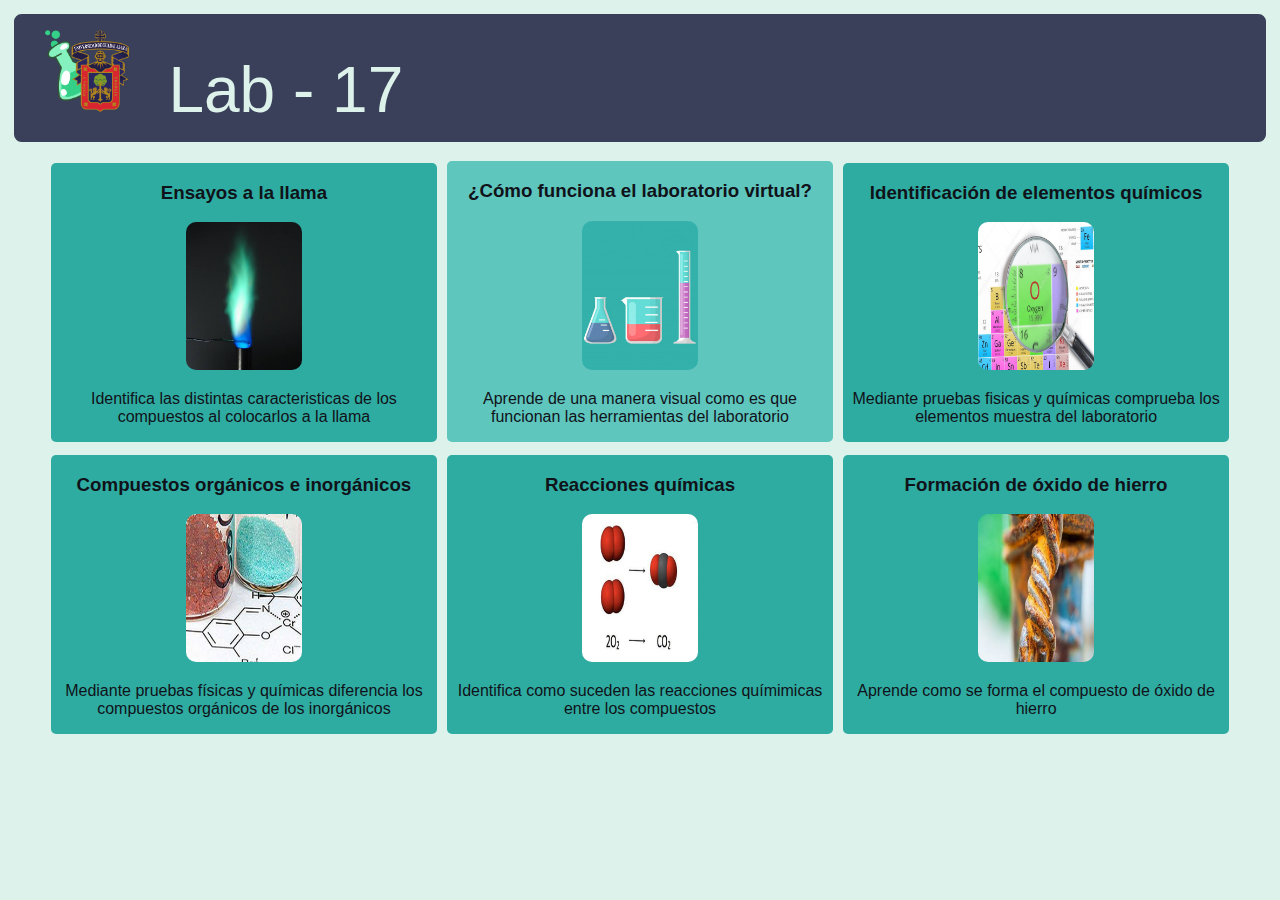
<file: Views/index.html>
<!DOCTYPE html>
<html lang="es">
    <head>
        <meta charset="UTF-8">

        <link rel="stylesheet" href="../Styles/main.css">
        <link rel="stylesheet" href="../Styles/index.css">
        <script src="../Scripts/index.js"></script>

        <title>Lab-17</title>
    </head>
    <body>
        <header>
            <div>
                <img src="../Resources/index/logo.png">
                <span>
                    Lab - 17
                </span>
            </div>
        </header>

        <div class="container">
            <a href="./ensayos a la llama.html">
                <div class="block block-color">
                    <h3>
                        Ensayos a la llama
                    </h3>
                    <img src="../Resources/index/ensayos a la llama.jpg">
                    <p>
                        Identifica las distintas caracteristicas de los compuestos al colocarlos a la llama
                    </p>
                </div>
            </a>
            <a href="./como funciona.html">
                <div class="block block-lab">
                    <h3>
                        ¿Cómo funciona el laboratorio virtual?
                    </h3>
                    <img src="../Resources/index/laboratorio.jpg">
                    <p>
                        Aprende de una manera visual como es que funcionan las herramientas del laboratorio
                    </p>
                </div>
            </a>
            <a href="./elementos quimicos.html">
                <div class="block block-color">
                    <h3>
                        Identificación de elementos químicos
                    </h3>
                    <img src="../Resources/index/identificacion de elementos.jpg">
                    <p>
                        Mediante pruebas fisicas y químicas comprueba los elementos muestra del laboratorio
                    </p>
                </div>
            </a>
        </div>
        <div class="container">
            <a onclick="inProcess()">
                <div class="block block-color">
                    <h3>
                        Compuestos orgánicos e inorgánicos
                    </h3>
                    <img src="../Resources/index/organicos e inorganicos.jpg">
                    <p>
                        Mediante pruebas físicas y químicas diferencia los compuestos orgánicos de los inorgánicos
                    </p>
                </div>
            </a>
            <a onclick="inProcess()">
                <div class="block block-color">
                    <h3>
                        Reacciones químicas
                    </h3>
                    <img src="../Resources/index/reacciones quimicas.jpg">
                    <p>
                        Identifica como suceden las reacciones químimicas entre los compuestos
                    </p>
                </div>
            </a>
            <a onclick="inProcess()">
                <div class="block block-color">
                    <h3>
                        Formación de óxido de hierro
                    </h3>
                    <img src="../Resources/index/oxidos.jpg">
                    <p>
                        Aprende como se forma el compuesto de óxido de hierro
                    </p>
                </div>
            </a>
        </div>
    </body>
</html>
</file>
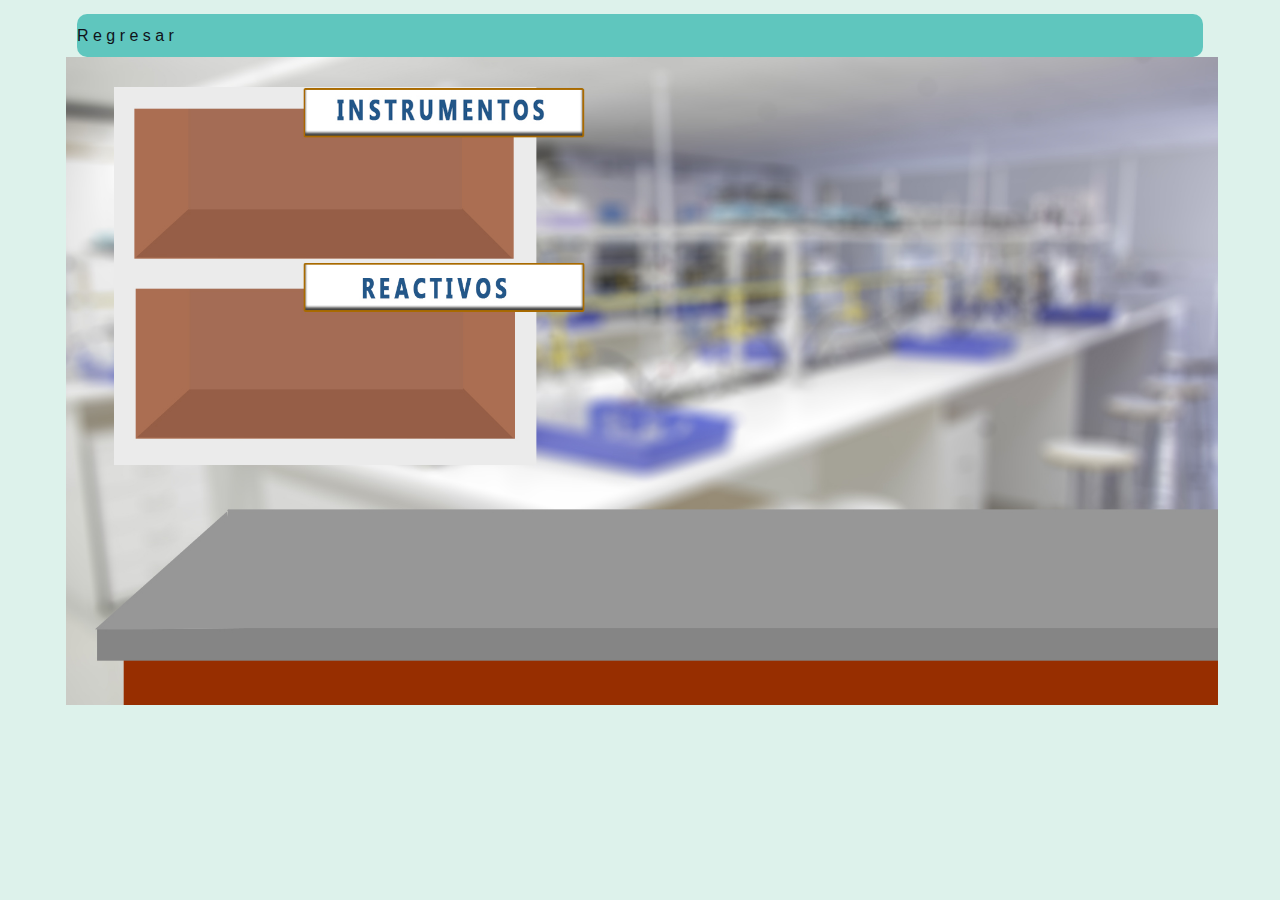
<file: Views/como funciona.html>
<!DOCTYPE html>
<html lang="es">
    <head>
        <meta charset="UTF-8">

        <script src="../Scripts/index.js"></script>
        <link rel="stylesheet" href="../Styles/main.css">
        <link rel="stylesheet" href="../Styles/">

        <title>Lab-17</title>
    </head>
<body>
    <a href="./index.html">
        <div class="back">
            <span>
                R e g r e s a r 
            </span>
        </div>
    </a>
    <img src="../Resources/table.jpg" class="table" draggable="false">
</body>
</html>
</file>
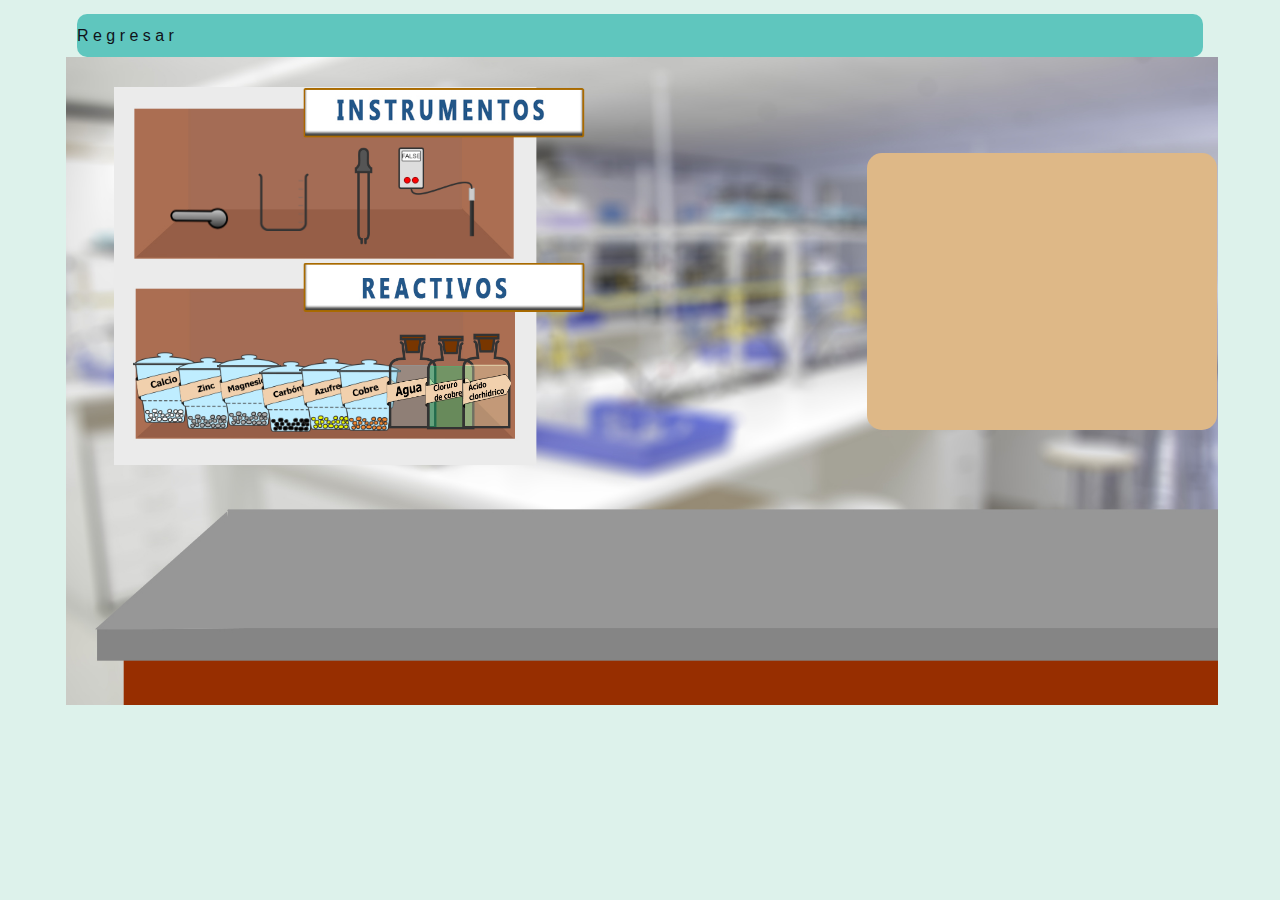
<file: Views/elementos quimicos.html>
<!DOCTYPE html>
<html lang="es">
    <head>
        <meta charset="UTF-8">

        <script src="../Scripts/elementos quimicos.js"></script>
        <link rel="stylesheet" href="../Styles/main.css">
        <link rel="stylesheet" href="../Styles/elementos quimicos.css">

        <title>Lab-17</title>
    </head>
    <body>
        <a href="./index.html">
            <div class="back">
                <span>
                    R e g r e s a r 
                </span>
            </div>
        </a>
        <img src="../Resources/table.jpg" class="table" draggable="false">
        
        <div class="animation">
            <img id="cuchara" src="../Resources/Instruments/cuchara/cuchara empty.png" onclick="changeElement('cuchara')" class="cuchara_estante" draggable="false" ondragstart="drag(event, 'cuchara')">
            <img id="precipitado" src="../Resources/Instruments/precipitado/precipitado empty.png" onclick="changeElement('precipitado')" class="precipitado_estante" draggable="false" ondragstart="drag(event, 'precipitado')" ondragleave="drop(event, 'precipitado', 'precipitado')">
            <img id="pipeta" src="../Resources/Instruments/pipeta/pipeta empty.png" onclick="changeElement('pipeta')" class="pipeta_estante" draggable="false" ondragstart="drag(event, 'pipeta')">
            <img id="conductimetro" src="../Resources/Instruments/conductimetro/conductimetro empty.png" onclick="changeElement('conductimetro')" class="conductimetro_estante" draggable="false" ondragstart="drag(event, 'conductimetro')">
        </div>

        <div class="elements animation">
            <img id="calcio" src="../Resources/elements/solid/calcio.png" onclick="changeElement('calcio')" class="calcio_estante" draggable="false" ondragleave="drop(event, 'calcio', 'solid')">
            <img id="zinc" src="../Resources/elements/solid/zinc.png" onclick="changeElement('zinc')" class="zinc_estante" draggable="false" ondragleave="drop(event, 'zinc', 'solid')">
            <img id="magnesio" src="../Resources/elements/solid/magnesio.png" onclick="changeElement('magnesio')" class="magnesio_estante" draggable="false" ondragleave="drop(event, 'magnesio', 'solid')">
            <img id="carbon" src="../Resources/elements/solid/carbon.png" onclick="changeElement('carbon')" class="carbon_estante" draggable="false" ondragleave="drop(event, 'carbon', 'solid')">
            <img id="azufre" src="../Resources/elements/solid/azufre.png" onclick="changeElement('azufre')" class="azufre_estante" draggable="false" ondragleave="drop(event, 'azufre', 'solid')">
            <img id="cobre" src="../Resources/elements/solid/cobre.png" onclick="changeElement('cobre')" class="cobre_estante" draggable="false" ondragleave="drop(event, 'cobre', 'solid')">
            <img id="agua" src="../Resources/elements/liquid/agua.png" onclick="changeElement('agua')" class="agua_estante" draggable="false" ondragleave="drop(event, 'agua', 'liquid')">
            <img id="cloruro_de_cobre" src="../Resources/elements/liquid/cloruro de cobre.png" onclick="changeElement('cloruro_de_cobre')" class="cloruro_de_cobre_estante" draggable="false" ondragleave="drop(event, 'cloruro de cobre', 'liquid')">
            <img id="acido_clorhidrico" src="../Resources/elements/liquid/acido clorhidrico.png" onclick="changeElement('acido_clorhidrico')" class="acido_clorhidrico_estante" draggable="false" ondragleave="drop(event, 'acido clorhidrico', 'liquid')">
        </div>
        <img id="precipitacion" src="../Resources/precipitacion.gif" class="precipitacion_hide">
        <div class="info">
            <p id=info></p>
        </div>
    </body>
</html>
</file>
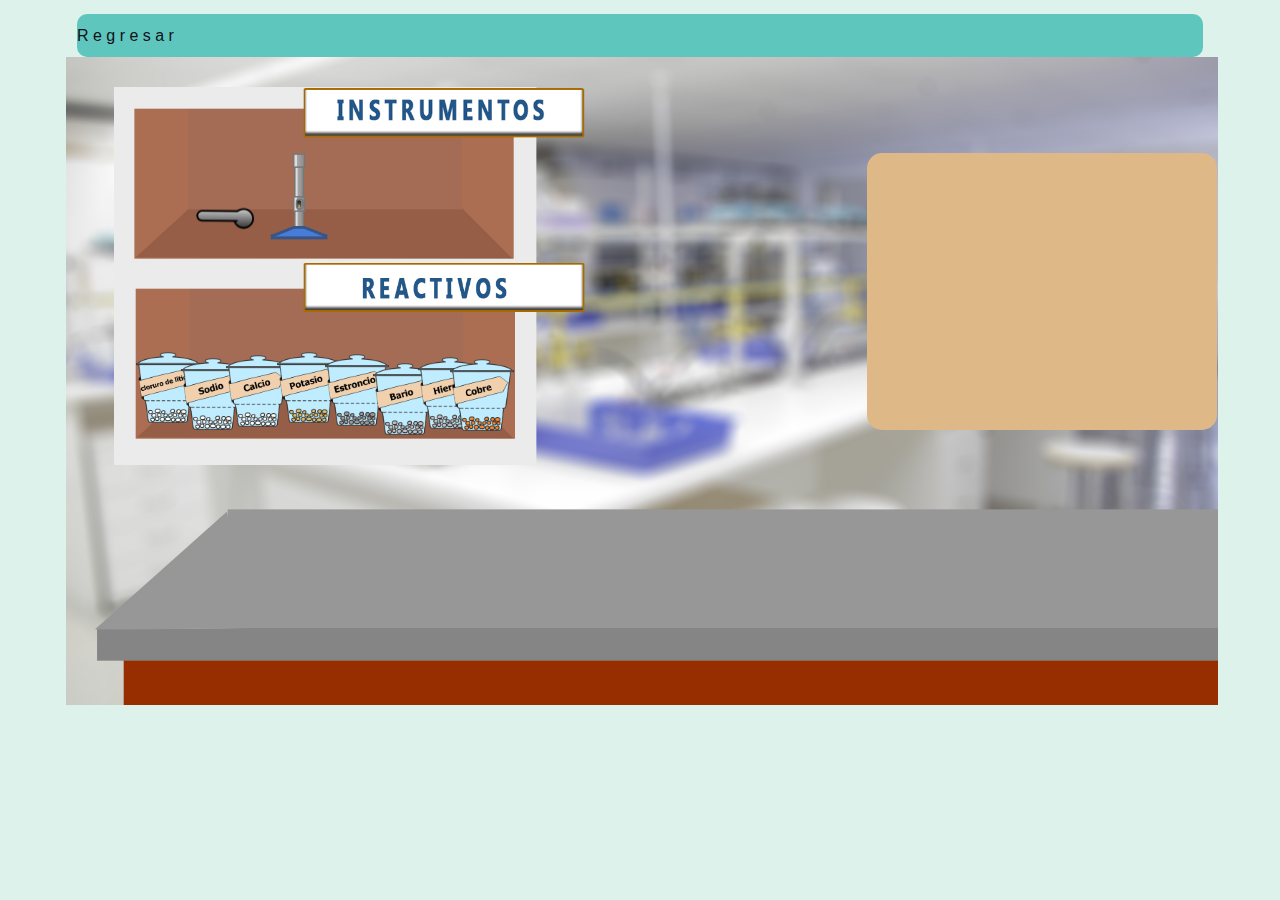
<file: Views/ensayos a la llama.html>
<!DOCTYPE html>
<html lang="es">
    <head>
        <meta charset="UTF-8">

        <script src="../Scripts/ensayos a la llama.js"></script>
        <link rel="stylesheet" href="../Styles/main.css">
        <link rel="stylesheet" href="../Styles/ensayos a la llama.css">

        <title>Lab-17</title>
    </head>
    <body>
        <a href="./index.html">
            <div class="back">
                <span>
                    R e g r e s a r 
                </span>
            </div>
        </a>
        <img src="../Resources/table.jpg" class="table" draggable="false">

        <div class="animation">
            <img id="cuchara" src="../Resources/Instruments/cuchara/cuchara empty.png" onclick="changeElement('cuchara')" class="cuchara_estante" draggable="false" ondragstart="drag(event, 'cuchara')">
            <img id="mechero" src="../Resources/Instruments/mechero/mechero off.png" onclick="changeMechero()" class="mechero_estante" draggable="false" ondragleave="dropCuchara(event)">
        </div> 

        <div class="elements animation">
            <img id="cloruro_de_litio" src="../Resources/elements/solid/cloruro de litio.png" onclick="changeElement('cloruro_de_litio')" class="cloruro_de_litio_estante" draggable="false"  ondragleave="drop(event, 'cloruro de litio')" >
            <img id="sodio" src="../Resources/elements/solid/sodio.png" onclick="changeElement('sodio')" class="sodio_estante" draggable="false" ondragleave="drop(event, 'sodio')">
            <img id="calcio" src="../Resources/elements/solid/calcio.png" onclick="changeElement('calcio')" class="calcio_estante" draggable="false" ondragleave="drop(event, 'calcio')">
            <img id="potasio" src="../Resources/elements/solid/potasio.png" onclick="changeElement('potasio')" class="potasio_estante" draggable="false" ondragleave="drop(event, 'potasio')">
            <img id="estroncio" src="../Resources/elements/solid/estroncio.png" onclick="changeElement('estroncio')" class="estroncio_estante" draggable="false" ondragleave="drop(event, 'estroncio')">
            <img id="bario" src="../Resources/elements/solid/bario.png" onclick="changeElement('bario')" class="bario_estante" draggable="false" ondragleave="drop(event, 'bario')">
            <img id="hierro" src="../Resources/elements/solid/hierro.png" onclick="changeElement('hierro')" class="hierro_estante" draggable="false" ondragleave="drop(event, 'hierro')">
            <img id="cobre" src="../Resources/elements/solid/cobre.png" onclick="changeElement('cobre')" class="cobre_estante" draggable="false" ondragleave="drop(event, 'cobre')">
        </div>

        <div class="info">
            <p id=info></p>
        </div>
    </body>
</html>
</file>
<file: Styles/main.css>
:root
{
    --letter-color: #101219;
    --background-color: #DDF2EB;
    --principal-color: #3A405A;
    --secondary-color: #5FC6BE;
    --low-color: #4F6D7A;
    --high-color: #C0D6DF;
}


body
{
    font-family: Arial, Helvetica, sans-serif;
    color: var(--letter-color);
    background: var(--background-color);
    padding: 0.5%;
}

.back
{
    width: 90%;
    border-radius: 10px;
    margin-left: 5%;
    border: 5px var(--secondary-color);
    background: var(--secondary-color);
    padding: 1% 0 1% 0;
    color: var(--letter-color);
    transition: 0.5s;
}

.back:hover
{
    transform: scale(1.05);
    background: cornflowerblue;
}

a
{
    text-decoration: none;
    color: var(--letter-color);
}

.table
{
    position: absolute;
    margin-left: 4%;
    width: 90%;
}

.info
{
    width: 23.4%;
    height: 25%;
    position: absolute;
    margin-left: 66.59%;
    margin-top: 7.5%;
    background: burlywood;
    padding: 2%;
    color: cornsilk;
    font-family: Arial, Helvetica, sans-serif;
    font-size: 15px;
    border-radius: 15px;
}
</file>
<file: Styles/index.css>
:root
{
    --letter-color: #101219;
    --background-color: #DDF2EB;
    --principal-color: #3A405A;
    --secondary-color: #5FC6BE;
    --low-color: #4F6D7A;
    --high-color: #C0D6DF;
    --secondaryLow-color: rgb(47, 172, 161);
}


header div
{
    border: solid var(--principal-color);
    border-radius: 7.5px;
    background: var(--principal-color);
    padding: 1% 5% 1% 2%;
    margin-bottom: 1%;
}

header img
{
    width: 7.5%;
}
header span
{
    color: var(--background-color);
    margin-left: 3%;
    font-size: 400%;
}

.container
{
    text-align: center;
}
.block
{
    border-radius: 5px;
    width: 30.8%;
    margin: 0.5% 0.25% 0.5% 0.25%;
    display: inline-block;
    position: relative;
    transition: 0.5s;
}

.block-color
{
    background: var(--secondaryLow-color);
}

.block-lab
{
    background: var(--secondary-color);
}

.block:hover
{
    transform: scale(1.04);
}

.block:active
{
    transform: scale(0.9);
}

.block img
{
    width: 30%;
    border-radius: 10px;
}

.back
{
    padding: 3%;
}
</file>
<file: Styles/elementos quimicos.css>
.animation *:hover
{
    transition: 0.5s;
    transform: scale(1.1);
    cursor: pointer;
    z-index: 5;
}


.cuchara_estante
{
    position: absolute;
    width: 5%;
    margin-left: 12%;
    margin-top: 10%;
    
}
.cuchara_table
{
    width: 5%;
    position: absolute;
    margin-left: 32%;
    margin-top: 37.5%;
}


.precipitado_estante
{
    width: 4%;
    position: absolute;
    margin-left: 19%;
    margin-top: 9%;
}
.precipitado_table
{
    width: 4%;
    position: absolute;
    margin-left: 60%;
    margin-top: 33%;
    z-index: 5;

}


.pipeta_estante
{
    width: 1.5%;
    position: absolute;
    margin-left: 26.5%;
    margin-top: 7%;
}
.pipeta_table
{
    width: 1.5%;
    position: absolute;
    margin-left: 65%;
    margin-top: 34%;
}


.conductimetro_estante
{
    width: 6%;
    position: absolute;
    margin-left: 30%;
    margin-top: 7%;
}
.conductimetro_table
{
    width: 10%;
    position: absolute;
    margin-left: 68%;
    margin-top: 35%;
}


.elements *
{
    width: 5%;
    position: absolute;
}


.calcio_estante
{
    margin-left: 9.3%;
    margin-top: 23%;
}
.calcio_table
{
    margin-left: 19%;
    margin-top:32%;
}


.zinc_estante
{
    margin-left: 12.6%;
    margin-top: 23.4%;
}
.zinc_table
{
    margin-left: 25%;
    margin-top: 32%;
}


.magnesio_estante
{
    margin-left: 15.8%;
    margin-top:23.2%;
}
.magnesio_table
{
    margin-left: 31%;
    margin-top: 32%;
}


.carbon_estante
{
    margin-left: 19.1%;
    margin-top: 23.7%;
}
.carbon_table
{
    margin-left: 37%;
    margin-top: 32%;

}


.azufre_estante
{
    margin-left: 22.2%;
    margin-top:23.5%;
}
.azufre_table
{
    margin-left: 43%;
    margin-top: 32%;
}


.cobre_estante
{
    margin-left: 25.2%;
    margin-top: 23.6%;
}
.cobre_table
{
    margin-left: 49%;
    margin-top: 32%;
}


.agua_estante
{
    
    width: 4%;
    margin-left: 29%;
    margin-top: 21.6%;
}
.agua_table
{
    width: 4%;
    margin-left: 74%;
    margin-top: 30.5%;
}


.cloruro_de_cobre_estante
{
    width: 4%;
    margin-left: 32%;
    margin-top: 21.7%;
}
.cloruro_de_cobre_table
{
    width: 4%;
    margin-left: 79%;
    margin-top: 30.5%;
}


.acido_clorhidrico_estante
{
    width: 4%;
    margin-left: 34.8%;
    margin-top: 21.5%;
}
.acido_clorhidrico_table
{
    width: 4%;
    margin-left: 84%;
    margin-top: 30.5%;
}


.precipitacion_hide
{
    width: 4%;
    position: absolute;
    margin-left: 60%;
    margin-top: 33%;
    z-index: -1;
}
.precipitacion_show
{
    width: 4%;
    position: absolute;
    margin-left: 60%;
    margin-top: 33%;
    z-index: 1;
}
</file>
<file: Styles/ensayos a la llama.css>
.animation *:hover
{
    transition: 0.5s;
    transform: scale(1.1);
    cursor: pointer;
    z-index: 5;
}




.cuchara_estante
{
    width: 5%;
    position: absolute;
    margin-left: 14%;
    margin-top: 10%;
    
}
.cuchara_table
{
    width: 5%;
    position: absolute;
    margin-left: 32%;
    margin-top: 37.5%;
}


.mechero_estante
{
    width: 4.5%;
    position: absolute;
    margin-left: 20%;
    margin-top: 3%;
}
.mechero_table
{
    width: 5%;
    position: absolute;
    margin-left: 60%;
    margin-top: 28.5%;
}




.elements *
{
    width: 5%;
    position: absolute;
}


.cloruro_de_litio_estante
{
    margin-left: 9.5%;
    margin-top: 23%;
}
.cloruro_de_litio_table
{
    margin-left: 19%;
    margin-top: 32%;
}


.sodio_estante
{
    margin-left: 13%;
    margin-top: 23.5%;
}
.sodio_table
{
    margin-left: 24%;
    margin-top: 32%;
}


.calcio_estante
{
    margin-left: 16.5%;
    margin-top: 23.25%;
}
.calcio_table
{
    margin-left: 29%;
    margin-top: 32%;
}


.potasio_estante
{
    margin-left: 20.5%;
    margin-top: 23%;
}
.potasio_table
{
    margin-left: 34%;
    margin-top: 32%;
}


.estroncio_estante
{
    margin-left: 24.3%;
    margin-top:23.2%;
}
.estroncio_table
{
    margin-left: 39%;
    margin-top: 32%;
}


.bario_estante
{
    margin-left: 28%;
    margin-top: 23.9%;
}
.bario_table
{
    margin-left: 44%;
    margin-top: 32%;
}


.hierro_estante
{
    margin-left: 31.5%;
    margin-top:23.4%;
}
.hierro_table
{
    margin-left: 49%;
    margin-top: 32%;
}


.cobre_estante
{
    margin-left: 34%;
    margin-top: 23.6%;
}
.cobre_table
{
    margin-left: 54%;
    margin-top: 32%;
}
</file>
